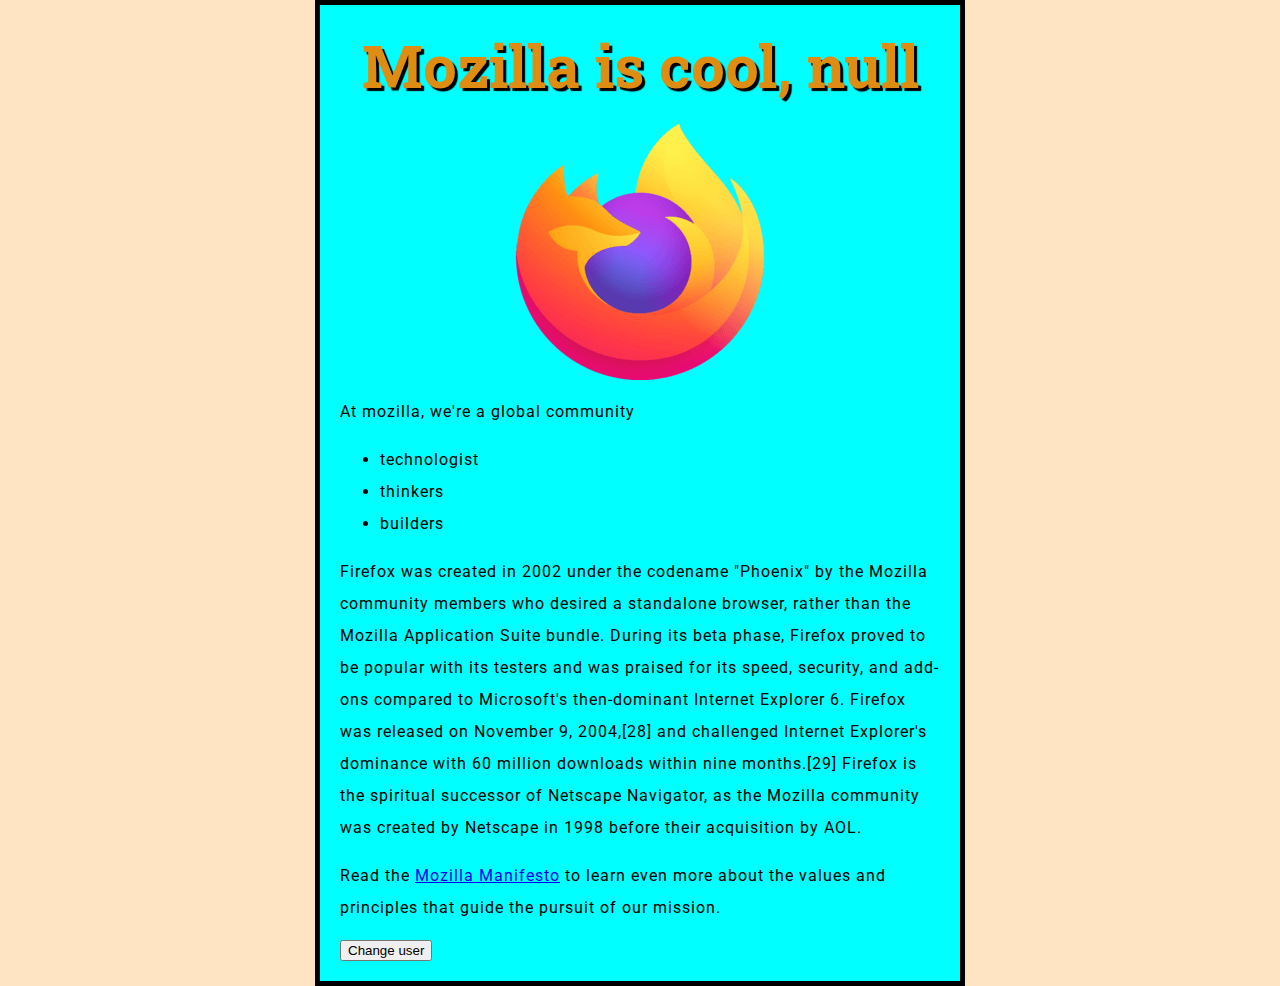
<file: web-project/test-site/index.html>
<!DOCTYPE html>
<html lang="uk">
    <head>
        <link href="https://fonts.googleapis.com/css2?family=Roboto&display=swap" rel="stylesheet">
        <meta charset="utf-8">
        <title>My test pages</title>
        <link href="styles/style.css" rel="stylesheet" type="text/css">
        <link href="https://fonts.googleapis.com/css2?family=Roboto+Slab:wght@500&display=swap" rel="stylesheet">
    </head>
    <body>
        <h1>Mozilla is cool</h1>
        <img src="images/firefox-icon.png" alt="The Firefox logo: a flaming fox surrounding the Earth.">
        <p>At mozilla, we're a global community</p>
        <ul>
            <li>technologist</li>
            <li>thinkers</li>
            <li>builders</li>
        </ul>
        <p> Firefox was created in 2002 under the codename "Phoenix" by the Mozilla community members who desired a standalone browser, rather than the Mozilla Application Suite bundle. During its beta phase, Firefox proved to be popular with its testers and was praised for its speed, security, and add-ons compared to Microsoft's then-dominant Internet Explorer 6. Firefox was released on November 9, 2004,[28] and challenged Internet Explorer's dominance with 60 million downloads within nine months.[29] Firefox is the spiritual successor of Netscape Navigator, as the Mozilla community was created by Netscape in 1998 before their acquisition by AOL.</p>
        <p>Read the <a href= "https://www.mozilla.org/en-US/about/manifesto/"> Mozilla Manifesto</a> to learn even more about the values and principles that guide the pursuit of our mission.</p>     
        <button>Change user</button>
        <script src="scripts/main.js"></script>
    </body>
</html>
</file>
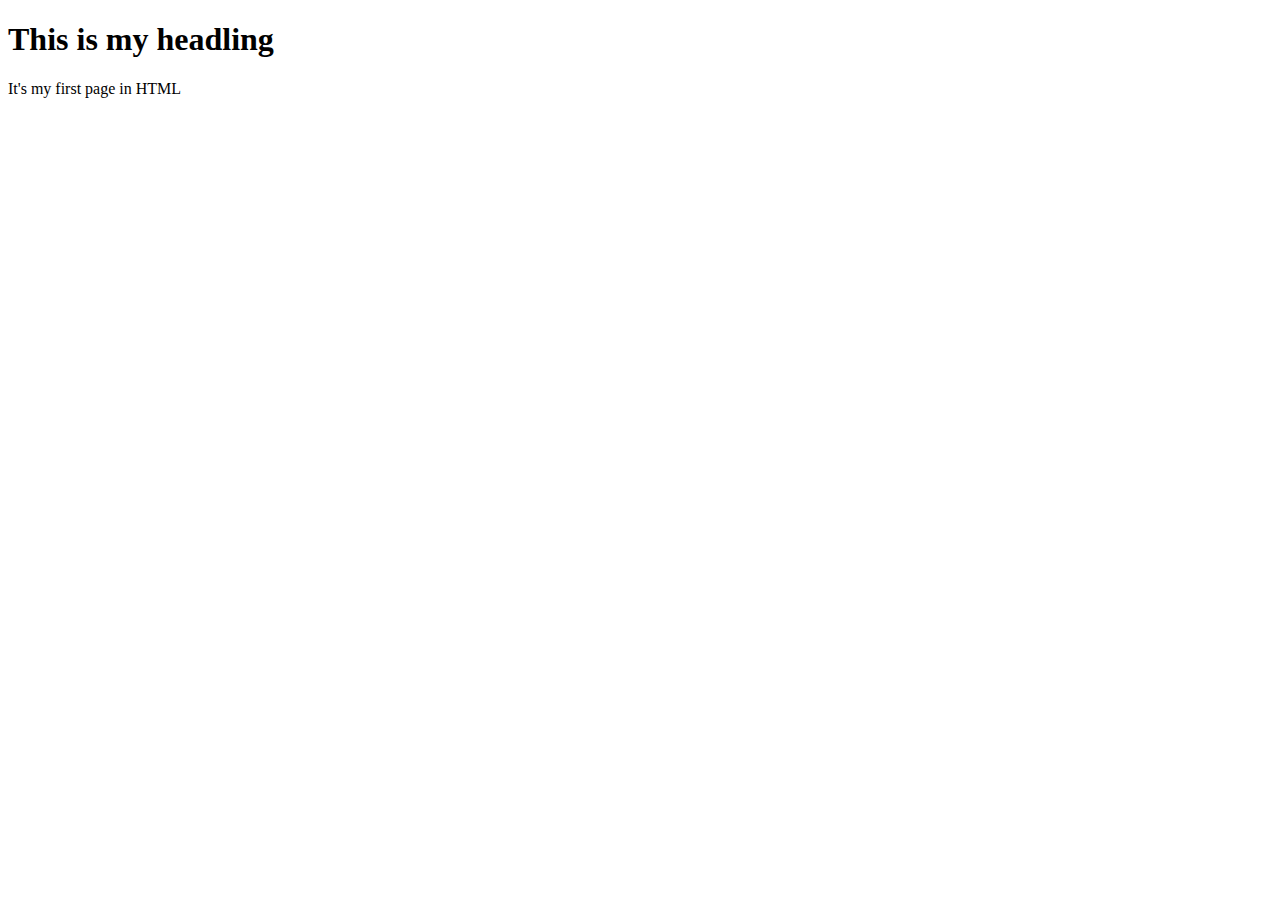
<file: web-project/fist-web/html.html>
<!DOCTYPE html>
<html lang="uk">
    <head>
        <title>My Page </title>
        <body> 
            <h1>This is my headling</h1>
            <p>It's my first page in HTML</p>
        </body>
    </head>
</html>
</file>
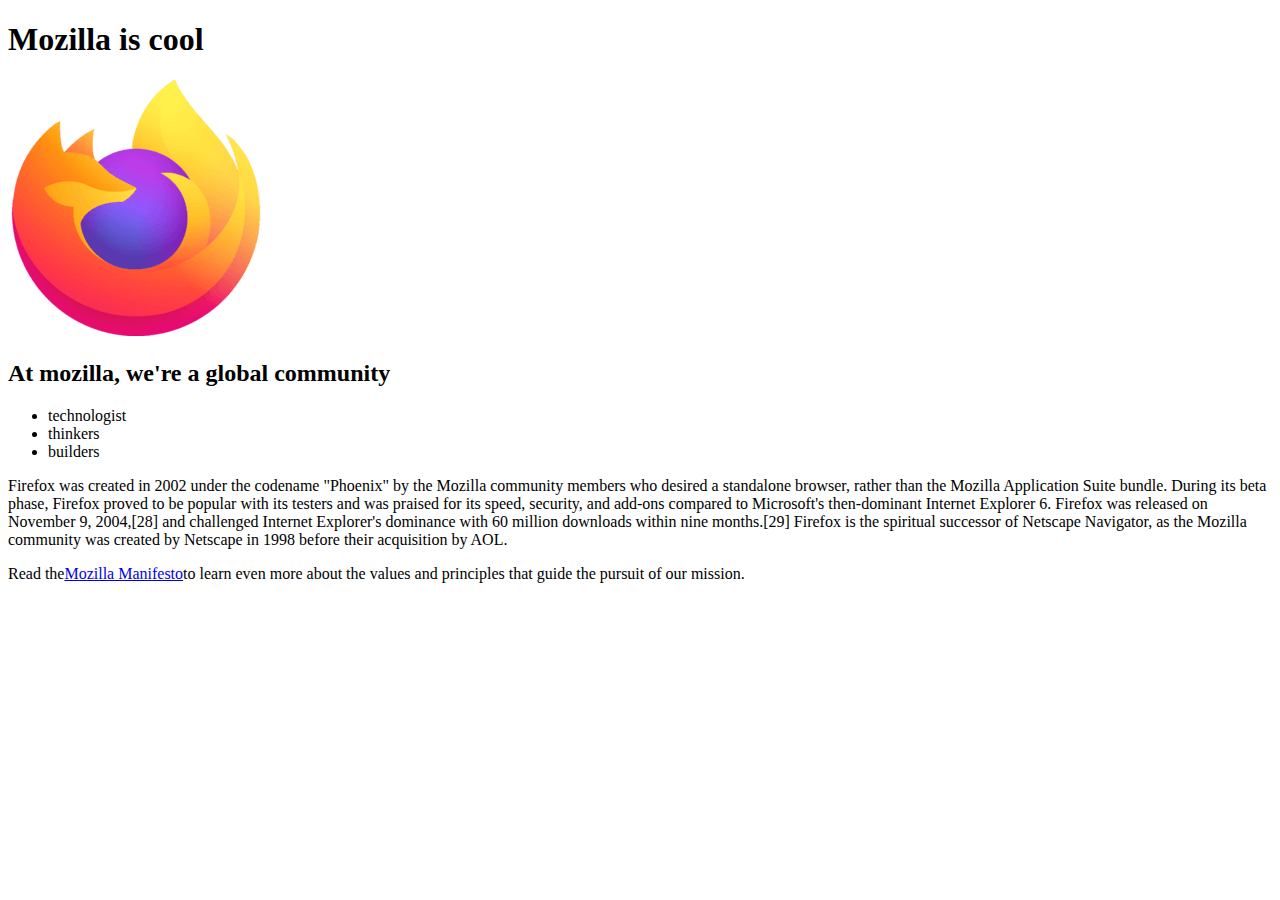
<file: web-project/second-web/fire-fox.html>
<!DOCTYPE html>
<html lang="uk">
    <head>
        <meta charset="utf-8">
        <title>My test pages</title>
    </head>
    <body>
        <h1>Mozilla is cool</h1>
        <img src="logo-lg-high-res.fbc7ffbb50fd.png" alt="The Firefox logo: a flaming fox surrounding the Earth.">
        <h2>At mozilla, we're a global community</h2>
        <ul>
            <li>technologist</li>
            <li>thinkers</li>
            <li>builders</li>
        </ul>
        <p> Firefox was created in 2002 under the codename "Phoenix" by the Mozilla community members who desired a standalone browser, rather than the Mozilla Application Suite bundle. During its beta phase, Firefox proved to be popular with its testers and was praised for its speed, security, and add-ons compared to Microsoft's then-dominant Internet Explorer 6. Firefox was released on November 9, 2004,[28] and challenged Internet Explorer's dominance with 60 million downloads within nine months.[29] Firefox is the spiritual successor of Netscape Navigator, as the Mozilla community was created by Netscape in 1998 before their acquisition by AOL.</p>
       <p>Read the<a href= "https://www.mozilla.org/en-US/about/manifesto/">Mozilla Manifesto</a>to learn even more about the values and principles that guide the pursuit of our mission.</p>     
    </body>
</html>
</file>
<file: web-project/test-site/styles/style.css>
html {
    font-size: 10px;
    font-family: 'Roboto', sans-serif;
    background-color: bisque;
}
    h1 {
        font-size: 60px;
        text-align: center;
        font-family: 'Roboto Slab', serif;
      }
      
      p, li {
        font-size: 16px;    
        line-height: 2;
        letter-spacing: 1px;
      }
      body {
          width: 600px;
          margin: 0 auto;
          background-color: cyan;
          padding: 0 20px 20px 20px;
          border: 5px solid black;
      }
      h1 {
          margin: 0;
          padding: 20px 0;
          color: rgb(223, 141, 18);
          text-shadow: 3px 3px 1px black;
      }
      img {
          display: block;
          margin: 0 auto;
      }
</file>
